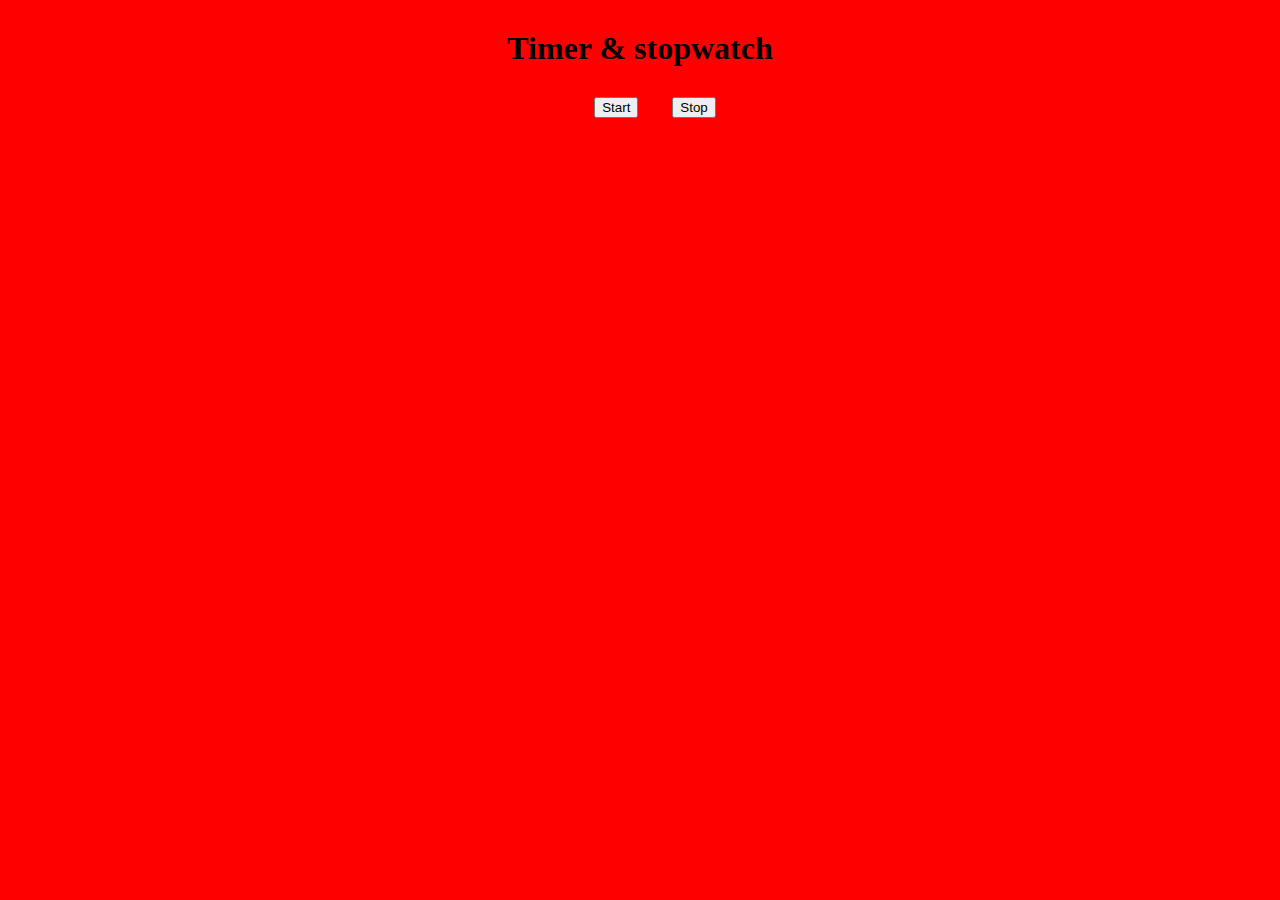
<file: New folder/New folder/CodeCluse_Timer-and-stopwatch-main/CodeCluse_Timer-and-stopwatch-main/index.html>
<!DOCTYPE html>
<html>
<head>
  <title>Timer and Stopwatch</title>
  <style>
    #timer, #stopwatch {
      font-size: 48px;
      color: #333;
      text-align: center;
    }
    body{
      background-color: red;
    }
    h1{
      text-align: center;
      margin: 30px;
    }
    button{
     margin-left:30px;
    }
    .button1{
      text-align: center;
      margin: 30px;
    }
  </style>
</head>
<body>
  <h1>Timer & stopwatch</h1>
  <div id="timer"></div>
  <div id="stopwatch"></div>
<div class="button1">
  <button onclick="startStopwatch()">Start</button>
  <button onclick="stopStopwatch()">Stop</button>
</div>
  <script>
    // Timer
    var timer = setInterval(function() {
      var now = new Date();
      document.getElementById("timer").innerHTML = now.toLocaleTimeString();
    }, 1000);

    // Stopwatch
    var start = null;
    var elapsed = 0;
    function startStopwatch() {
      start = new Date();
      stopwatch = setInterval(function() {
        var now = new Date();
        elapsed = now - start;
        document.getElementById("stopwatch").innerHTML = (elapsed / 1000).toFixed(2) + " Second";
      }, 10);
    }
    function stopStopwatch() {
      clearInterval(stopwatch);
      document.getElementById("stopwatch").innerHTML = (elapsed / 1000).toFixed(2) + " Second";
    }
  </script>
</body>
</html>
</file>
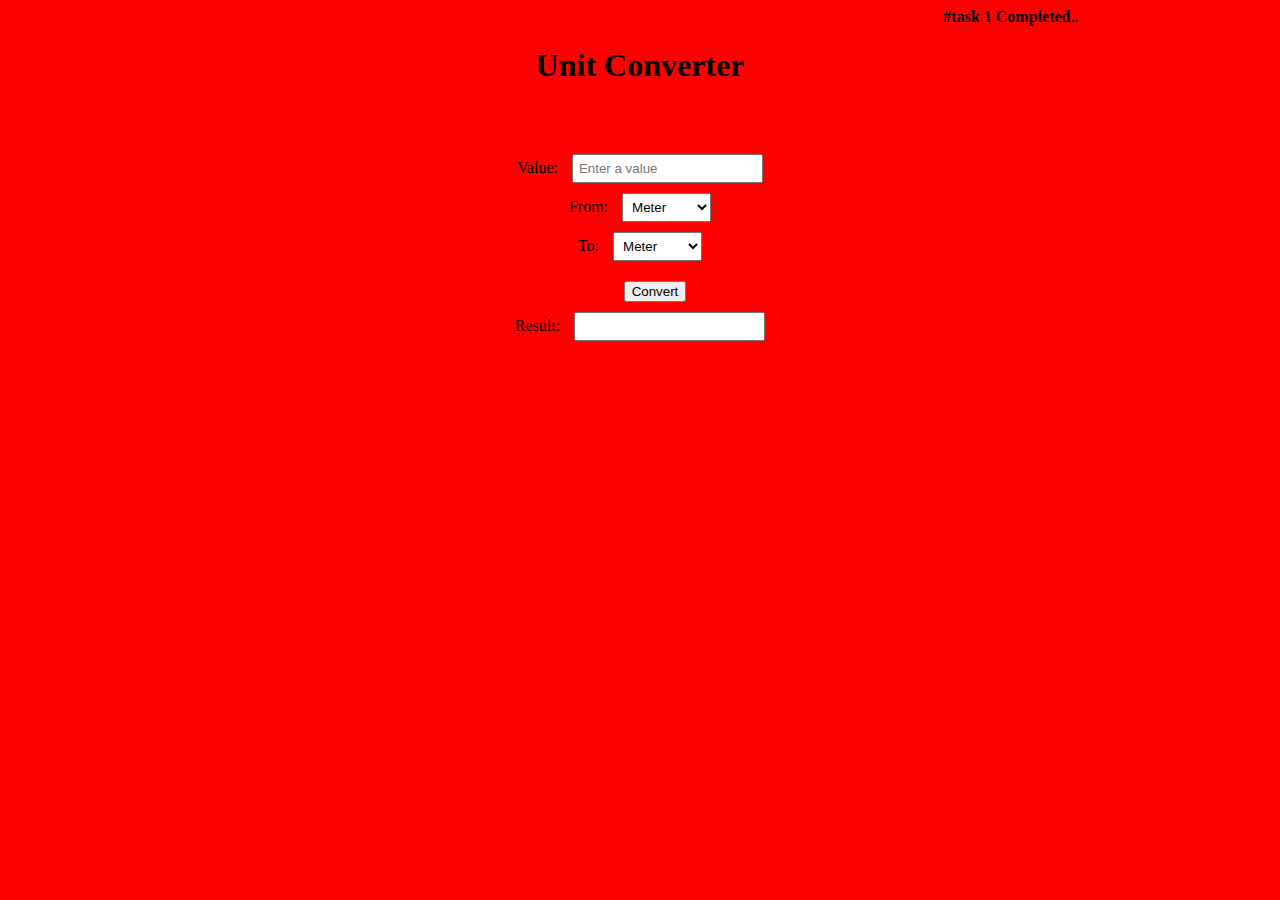
<file: New folder/New folder/CodeClause_unit_converter-main/CodeClause_unit_converter-main/unit_conv.html>
<!DOCTYPE html>
<html>
<head>
	<title>Unit Converter</title>
	<link rel="stylesheet" type="text/css" href="style.css">
</head>
<body>
	<span>#task 1 Completed..</span>
	<h1>Unit Converter</h1>
	<form>
		<div>
			<label for="inputValue">Value:</label>
			<input type="number" id="inputValue" placeholder="Enter a value">
		</div>
		<div>
			<label for="fromUnit">From:</label>
			<select id="fromUnit">
				<option value="m">Meter</option>
				<option value="km">Kilometer</option>
				<option value="ft">Foot</option>
				<option value="mi">Mile</option>
			</select>
		</div>
		<div>
			<label for="toUnit">To:</label>
			<select id="toUnit">
				<option value="m">Meter</option>
				<option value="km">Kilometer</option>
				<option value="ft">Foot</option>
				<option value="mi">Mile</option>
			</select>
		</div>
		<button type="button" onclick="convert()">Convert</button>
		<div>
			<label for="result">Result:</label>
			<input type="text" id="result" readonly>
		</div>
	</form>

	<script src="script.js"></script>
</body>
</html>
</file>
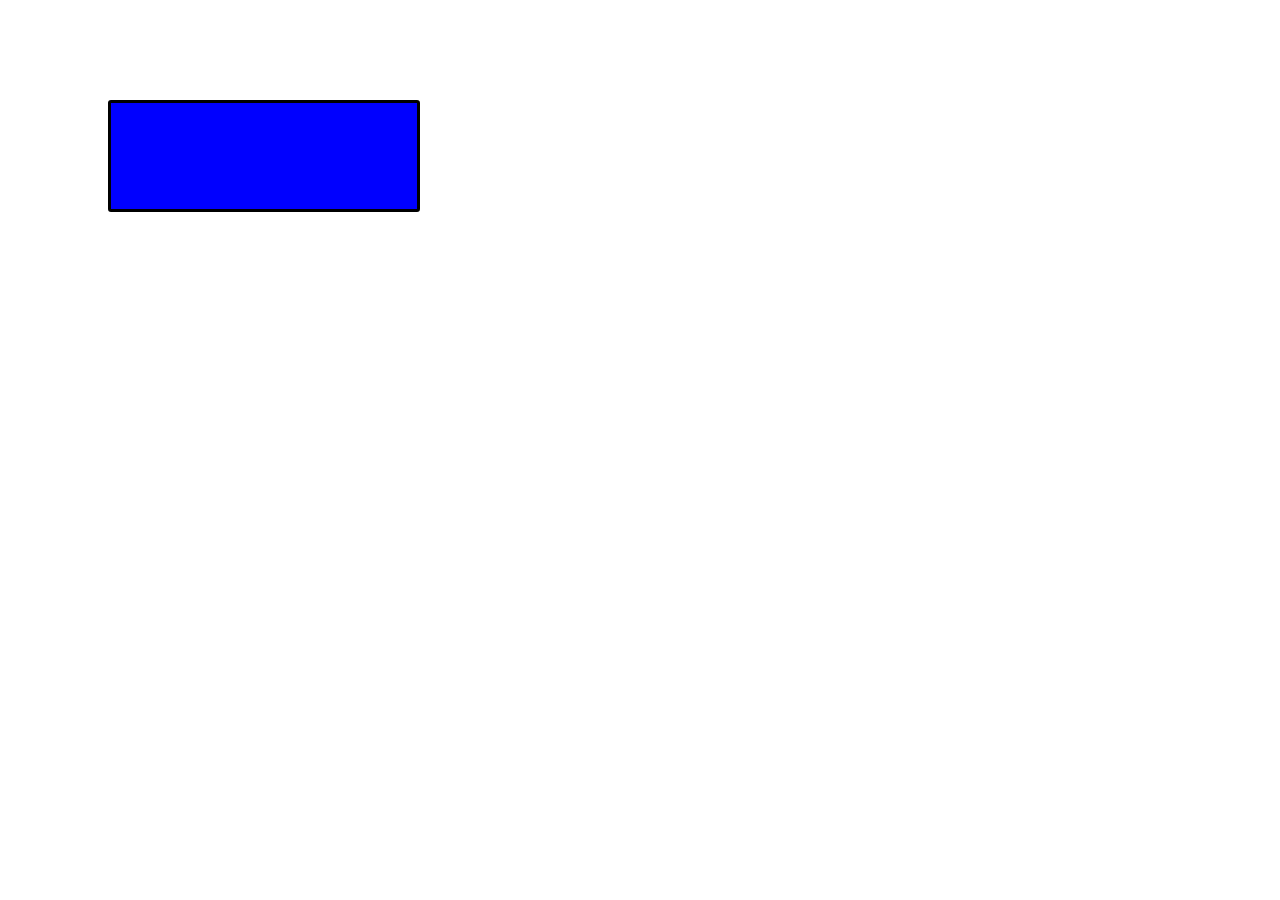
<file: New folder/New folder/Music Stream/Music Streamer/box.html>
<!DOCTYPE html>
<html lang="en">
<head>
    <meta charset="UTF-8">
    <meta http-equiv="X-UA-Compatible" content="IE=edge">
    <meta name="viewport" content="width=device-width, initial-scale=1.0">
    <title>Document</title>
    <style>
        .box{
            height: 100px;
            width: 300px;
            margin: 100px;
            padding: 3px;
            background-color: blue;
            border: 3px solid black;
            border-radius: 3px;
            box-shadow: 20px red;

        }
    </style>
</head>
<body>
    <div class="box">

    </div>
</body>
</html>
</file>
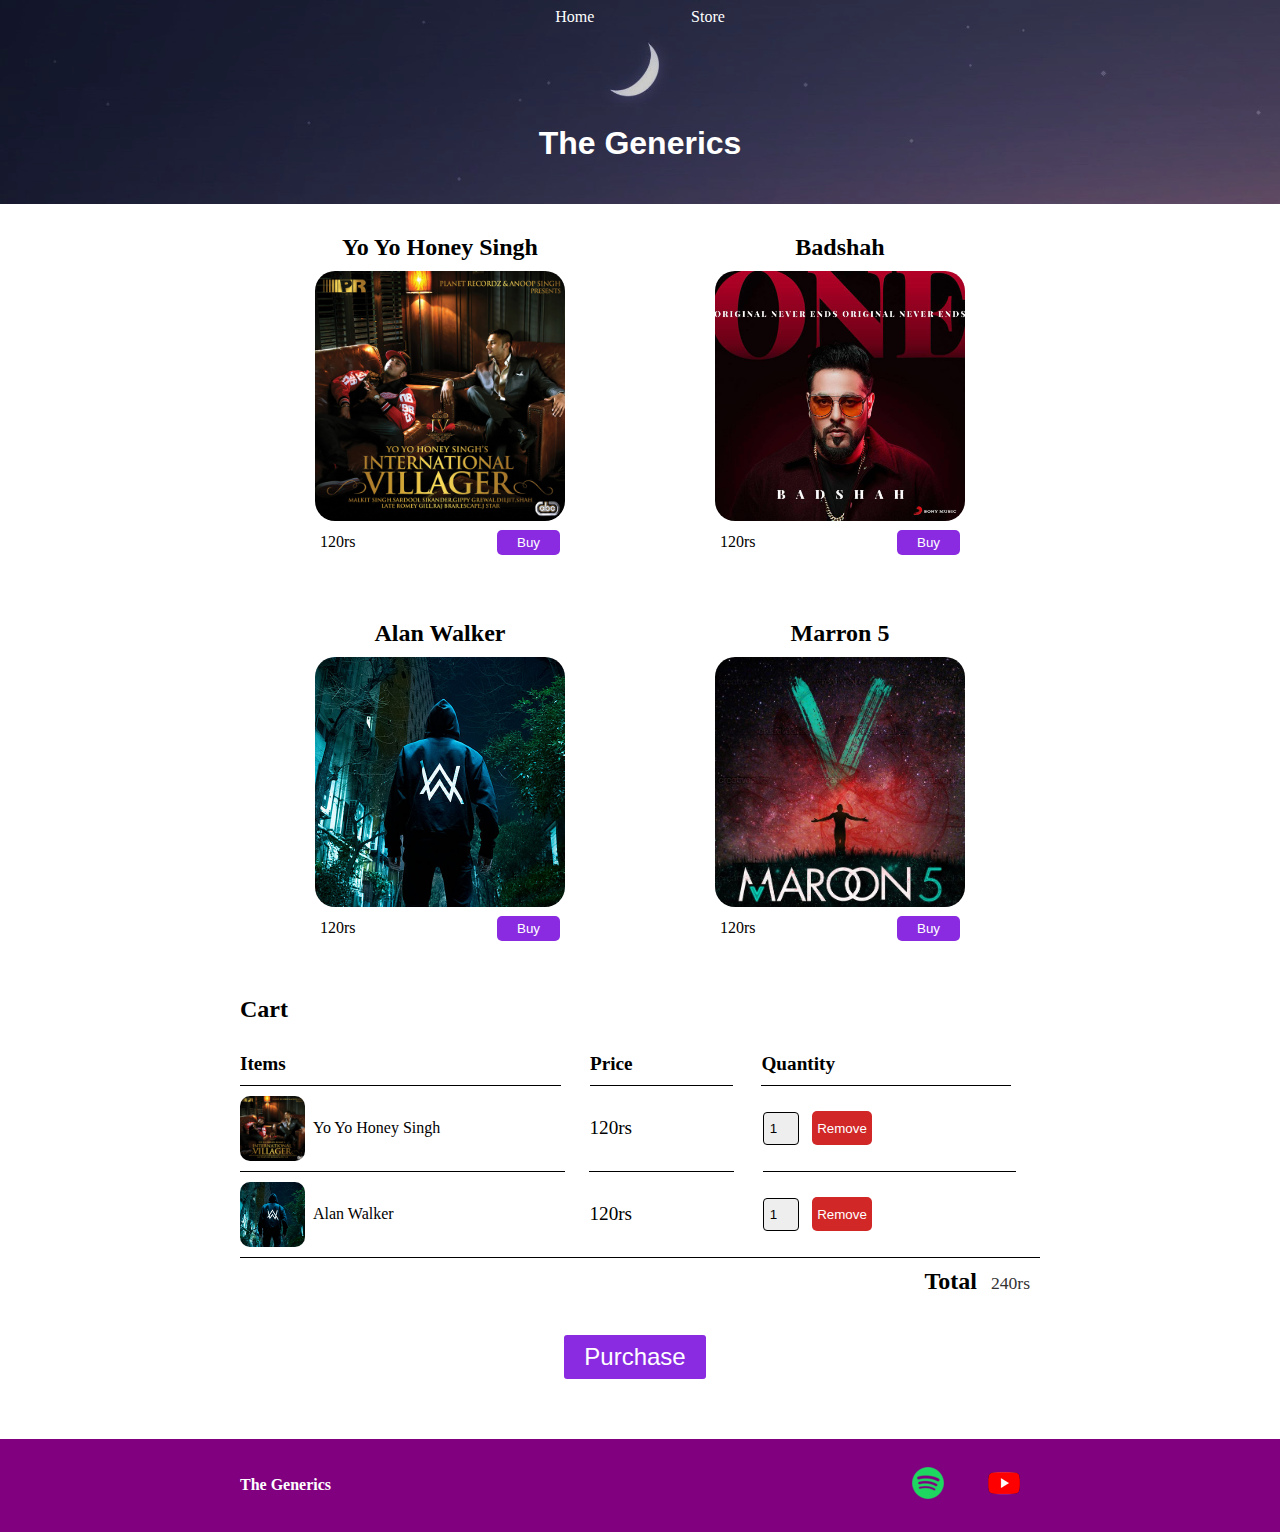
<file: New folder/New folder/Music Stream/Music Streamer/store.html>
<!DOCTYPE html>
<html lang="en">
<head>
    <meta charset="UTF-8">
    <meta http-equiv="X-UA-Compatible" content="IE=edge">
    <meta name="viewport" content="width=device-width, initial-scale=1.0">
    <title>Music | Store</title>
    <link rel="stylesheet" href="style.css">
</head>
<body>
    <header class="main-head">
        <nav class="main-nav">
            

                <li><a href="index.html"> Home</a></li>
                <li><a href="store.html"> Store</a></li>               
        </nav>
        
        <h1>The Generics</h1>
         
    </header>
    <section class="content-section container">
        <div class="shop-items">
            <div class="shop-item">
                <div><span class="shop-item-title">Yo Yo Honey Singh</span></div>
                <img class="shop-item-image" src="images/villagers.jpg" alt="" srcset="" ">
                <div class="shop-item-details"><span class="shop-item-price">120rs</span><button class="btn-store shop-item-buy" onclick="alert('Website is under maintenance')">Buy</button></div>
            </div>
            <div class="shop-item">
                <div><span class="shop-item-title">Badshah</span></div>
                <img class="shop-item-image" src="images/one.jpg" alt="" srcset="" ">
                <div class="shop-item-details"><span class="shop-item-price">120rs</span><button class="btn-store shop-item-buy" onclick="alert('Website is under maintenance')">Buy</button></div>
            </div>
            <div class="shop-item">
                <div >
                    <span class="shop-item-title">Alan Walker</span>
                </div>
                <img class="shop-item-image" src="images/alan.jpg" alt="">
                <div class="shop-item-details">
                    <span class="shop-item-price">120rs</span>
                    <button class="btn-store shop-item-buy" onclick="alert('Website is under maintenance')">Buy</button>
                </div>
            </div>
            <div class="shop-item">
                <div>
                    <span class="shop-item-title">Marron 5</span>
                </div>
                <img class="shop-item-image" src="images/marron.jpg" alt="">
                <div class="shop-item-details">
                    <span class="shop-item-price">120rs</span>
                    <button class="btn-store shop-item-buy" onclick="alert('Website is under maintenance')">Buy</button>
                </div>
            </div>
        </div>
    </section>
    <section class="content-section container">
        <h2>Cart</h2>
        <div class="cart-items">
            <div class="cart-row">
                    <span class=" cart-item cart-header cart-column">Items</span>
                    <span class=" cart-price cart-header cart-column">Price</span>
                    <span class=" cart-quantity cart-header cart-column">Quantity</span>
            </div>
            <div class="cart-row">
                <div class="cart-item cart-column">
                    <img src="images/villagers.jpg" class="cart-item-image" alt="">
                    <span class="cart-item-title">Yo Yo Honey Singh</span>
                </div>
                <span class="cart-price cart-column">120rs</span>
                <div class="cart-quantity cart-column">
                    <input type="number" class="cart-input" value="1">
                    <button type="button" class="btn-danger" onclick="alert('Working on it')">Remove</button>
                </div>
            </div>

            <div class="cart-row">
                <div class="cart-item cart-column">
                    <img src="images/alan.jpg" class="cart-item-image" alt="">
                    <span class="cart-item-title">Alan Walker</span>
                </div>
                <span class="cart-price cart-column">120rs</span>
                <div class="cart-quantity cart-column">
                    <input type="number" class="cart-input" value="1">
                    <button type="button" class="btn-danger" onclick="alert('Working on it')">Remove</button>
                </div>
            </div>
        </div>   
                
        <div class="cart-total">
            <span class="cart-total-title">Total</span>
            <span class="cart-total-price">240rs</span>
            <button class="cart-total-purchase" onclick="alert('Under maintenance')">Purchase</button>
        </div>
    </section>
    <footer class="main-footer ">
        <div class="container main-footer-container">
        <h4>The Generics</h4>
        <ul >
        <li><img src="./images/spotify.png" alt="" srcset=""></li>
        <li><img src="./images/yt.png" alt="" srcset=""></li>
        </ul>
        </div>
    </footer>
</body>
</html>
</file>
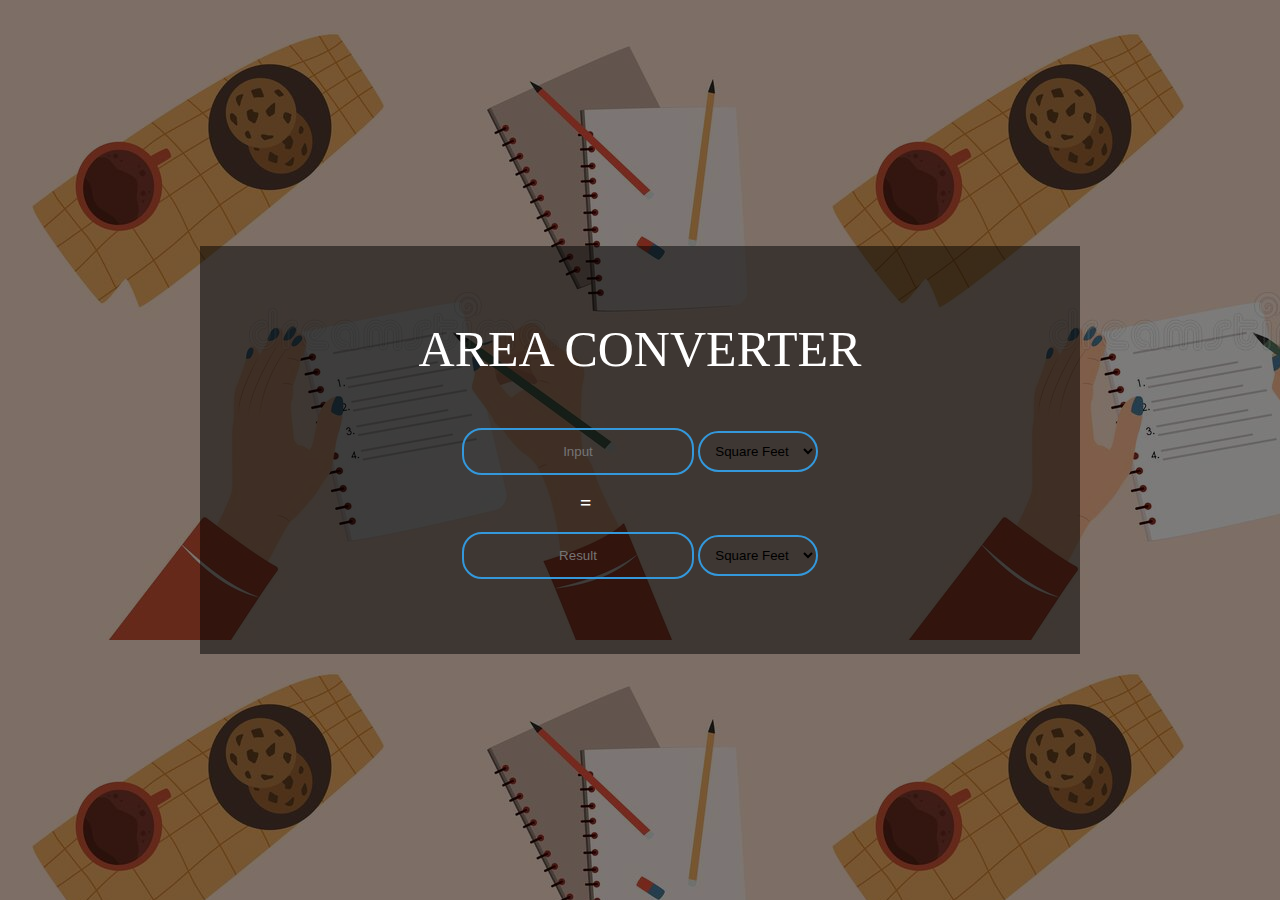
<file: New folder/New folder/unit-converter-code-clause-main/unit-converter-code-clause-main/unit-converter-code-clause-main/unit-converter-code-clause-main/Unit Converter/area.html>
<!DOCTYPE html>
<html>

<head>
    <meta charset="utf-8">
    <meta name="viewport" content="width=device-width, initial-scale=1">
    <title>Area Converter</title>
    <link rel="stylesheet" type="text/css" href="style.css">

</head>

<body>


    <form class="box" method="post">

        <h1>AREA CONVERTER</h1>

        <div class="text">
            <input type="text" placeholder="Input" id="input">
            <select id="inputType">
	<option value="square_feet">Square Feet</option>
	<option value="square_inches">Square Inches</option>
	<option value="square_meter">Square Meter</option>
</select>
        </div>

        <h2>=</h2>

        <div class="text">
            <input type="text" placeholder="Result" id="result">
            <select id="resultType">
	<option value="square_feet">Square Feet</option>
	<option value="square_inches">Square Inches</option>
	<option value="square_meter">Square Meter</option>
</select>
        </div>
        <br>
    </form>

    <script src="area.js"></script>

</body>

</html>
</file>
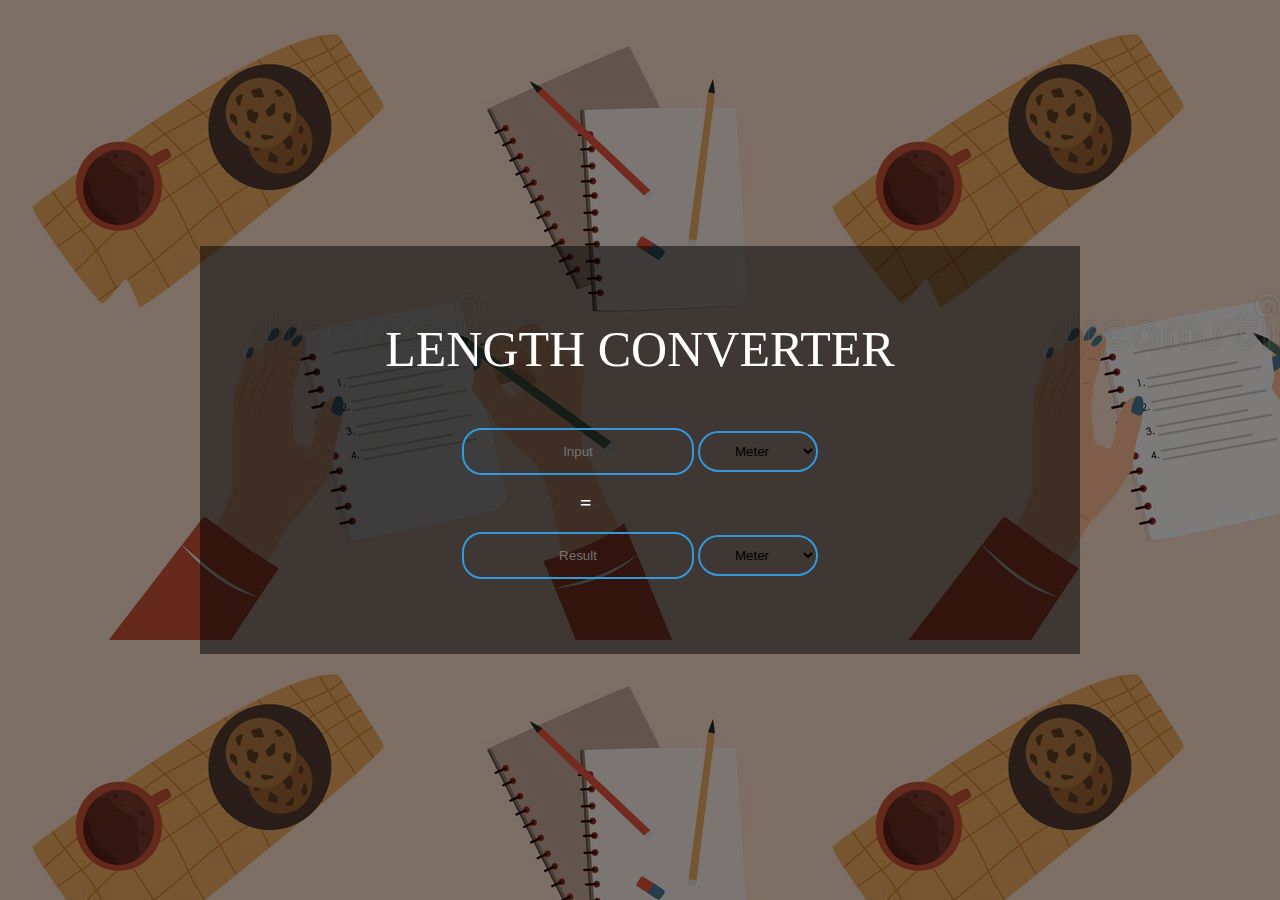
<file: New folder/New folder/unit-converter-code-clause-main/unit-converter-code-clause-main/unit-converter-code-clause-main/unit-converter-code-clause-main/Unit Converter/length.html>
<!DOCTYPE html>
<html>

<head>
    <meta charset="utf-8">
    <meta name="viewport" content="width=device-width, initial-scale=1">
    <title>length Converter</title>
    <link rel="stylesheet" type="text/css" href="style.css">

</head>

<body>


    <form class="box" method="post">

        <h1>LENGTH CONVERTER</h1>

        <div class="text">
            <input type="text" placeholder="Input" id="input">
            <select id="inputType">
	<option value="meter">Meter</option>
	<option value="kilometer">Kilometer</option>
	<option value="Centimeter">CentiMeter</option>
    <option value="feet">Feet</option>
    <option value="inch">Inch</option>
</select>
        </div>

        <h2>=</h2>

        <div class="text">
            <input type="text" placeholder="Result" id="result">
            <select id="resultType">
	<option value="meter">Meter</option>
	<option value="kilometer">Kilometer</option>
	<option value="Centimeter">CentiMeter</option>
    <option value="feet">Feet</option>
    <option value="inch">Inch</option>
</select>
        </div>
        <br>
    </form>

    <script src="length.js"></script>

</body>

</html>
</file>
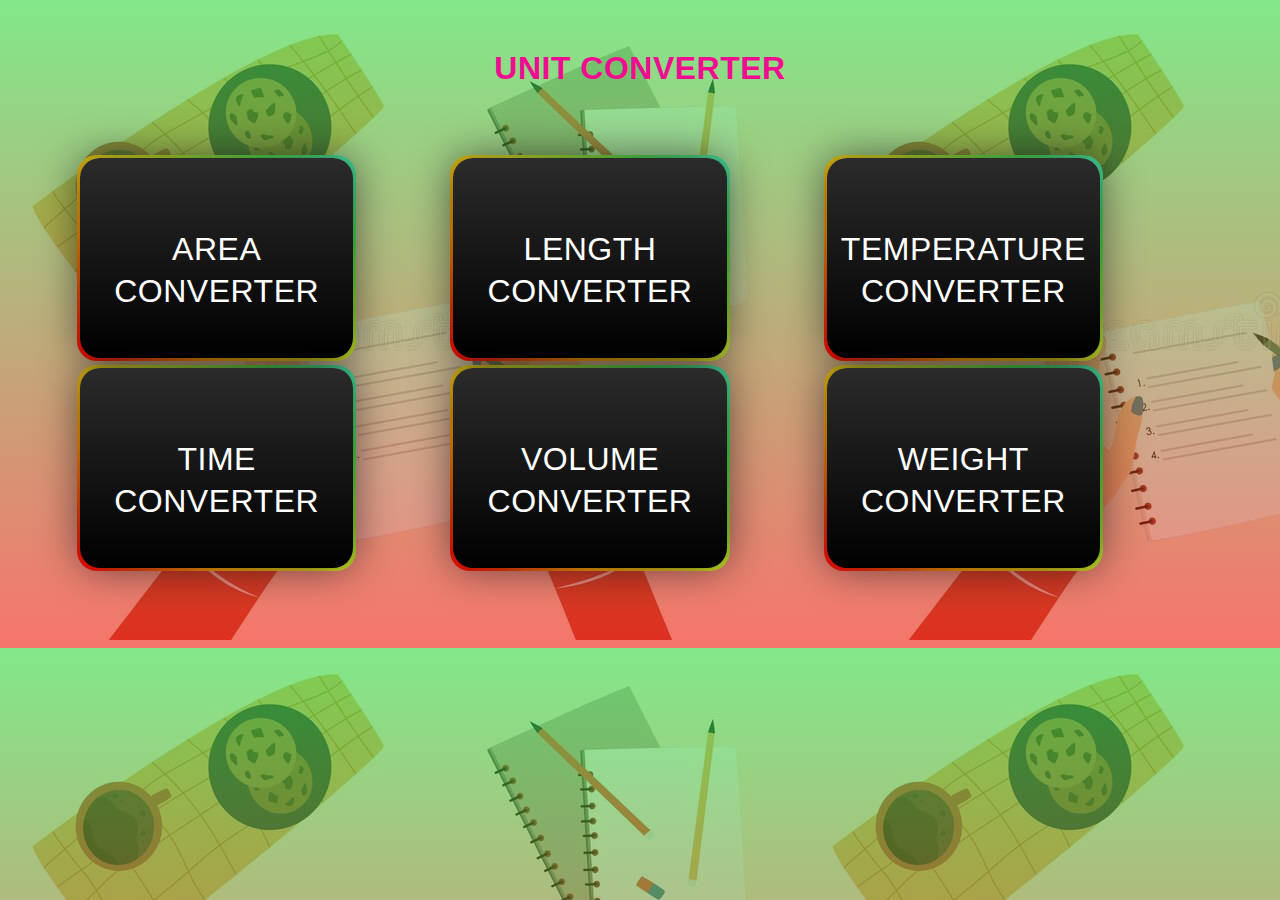
<file: New folder/New folder/unit-converter-code-clause-main/unit-converter-code-clause-main/unit-converter-code-clause-main/unit-converter-code-clause-main/Unit Converter/main.html>
<!DOCTYPE html>
<html lang="en">

<head>
    <meta charset="UTF-8">
    <meta http-equiv="X-UA-Compatible" content="IE=edge">
    <meta name="viewport" content="width=device-width, initial-scale=1.0">
    <title>UNIT CONVERTER</title>
    <link rel="stylesheet" href="style01.css">

</head>

<body>
    <h1>
        UNIT CONVERTER</h1>

    <div class="main-card">
        <div class=main-card1 data-tilt>
            <div class="card1 glow">
                <a href="area.html"><i class=" fas fa-house-user"></i> AREA CONVERTER</a>
            </div>

            <div class="card1 glow">
                <a href="length.html"><i class = " fas fa-house-user"></i> LENGTH CONVERTER</a>
            </div>

            <div class="card1 glow">
                <a href="temp.html"><i class = " fas fa-house-user"></i> TEMPERATURE CONVERTER</a>
            </div>




        </div>


        <div class=main-card2>

            <div class="card2 glow">
                <a href="time.html"><i class = " fas fa-house-user"></i> TIME CONVERTER</a>
            </div>
            <div class="card2 glow">
                <a href="volume.html"><i class = " fas fa-house-user"></i> VOLUME CONVERTER</a>
            </div>
            <div class="card2 glow">
                <a href="weight.html"><i class = " fas fa-house-user"></i> WEIGHT CONVERTER</a>
            </div>
        </div>
    </div>






</body>

</html>
</file>
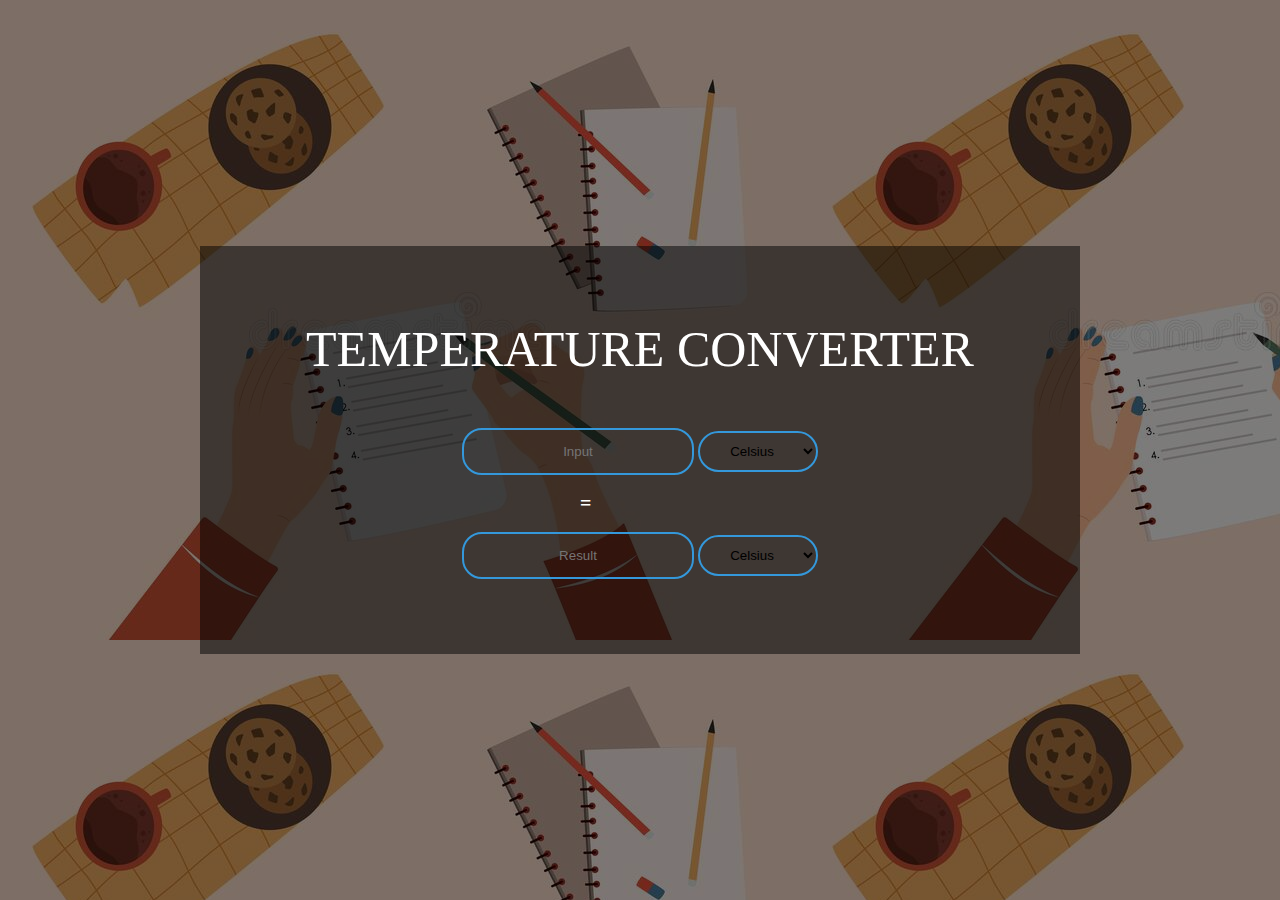
<file: New folder/New folder/unit-converter-code-clause-main/unit-converter-code-clause-main/unit-converter-code-clause-main/unit-converter-code-clause-main/Unit Converter/temp.html>
<!DOCTYPE html>
<html>

<head>
    <meta charset="utf-8">
    <meta name="viewport" content="width=device-width, initial-scale=1">
    <title>Temperature Converter</title>
    <link rel="stylesheet" type="text/css" href="style.css">

</head>

<body>


    <form class="box" method="post">

        <h1>TEMPERATURE CONVERTER</h1>


        <div class="text">
            <input type="text" placeholder="Input" id="input">
            <select id="inputType">
	<option value="celsius">Celsius</option>
	<option value="fahrenheit">Fahrenheit</option>
	<option value="kelvin">Kelvin</option>
</select>
        </div>

        <h2>=</h2>

        <div class="text">
            <input type="text" placeholder="Result" id="result">
            <select id="resultType">
	<option value="celsius">Celsius</option>
	<option value="fahrenheit">Fahrenheit</option>
	<option value="kelvin">Kelvin</option>
</select>
        </div>
        <br>
    </form>

    <script src="temp.js"></script>

</body>

</html>
</file>
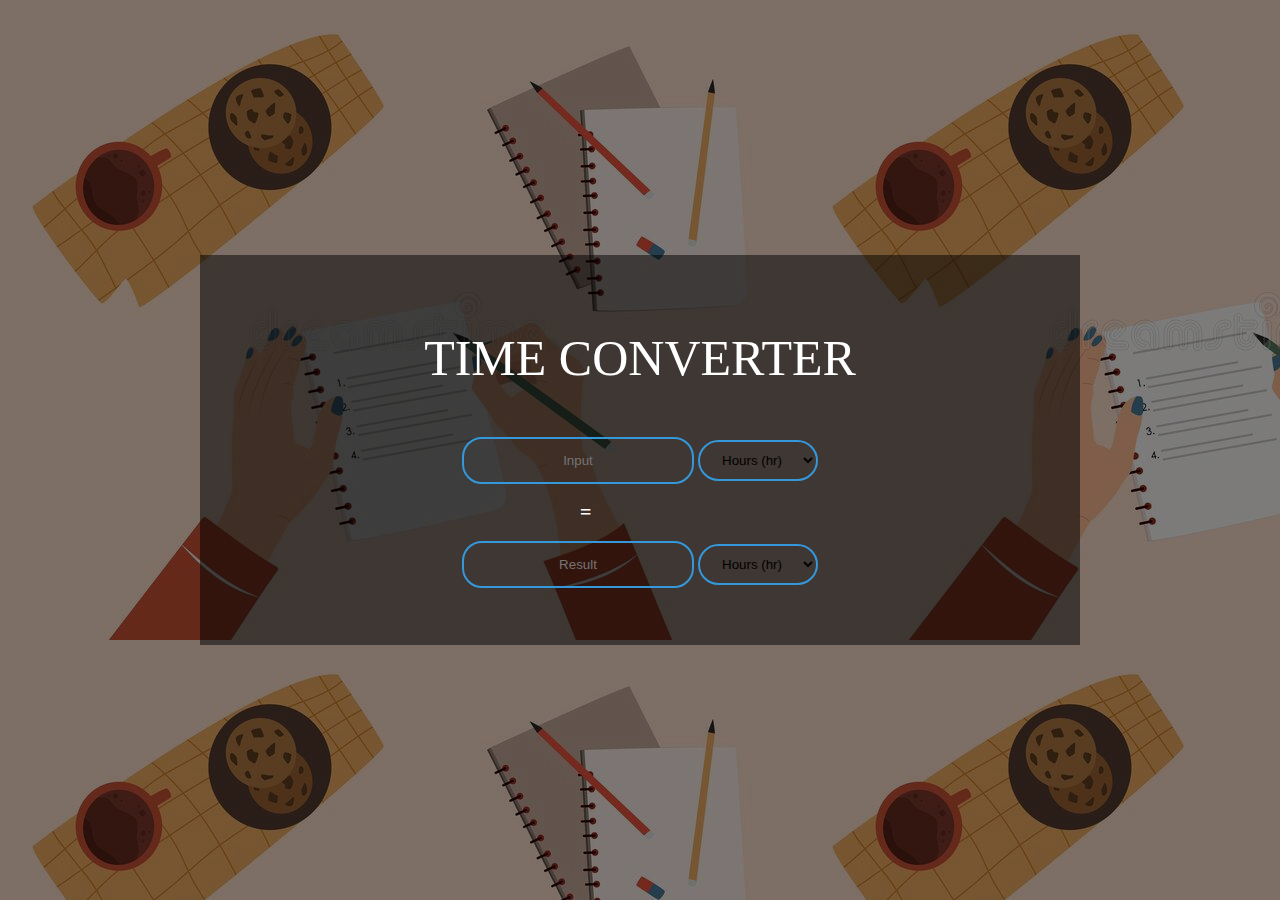
<file: New folder/New folder/unit-converter-code-clause-main/unit-converter-code-clause-main/unit-converter-code-clause-main/unit-converter-code-clause-main/Unit Converter/time.html>
<!DOCTYPE html>
<html lang="en">

<head>
    <meta charset="UTF-8">
    <meta http-equiv="X-UA-Compatible" content="IE=edge">
    <meta name="viewport" content="width=device-width, initial-scale=1.0">
    <title>Time Converter</title>
    <link rel="stylesheet" href="style.css">
</head>

<body>
    <form class="box" method="post">

        <h1>TIME CONVERTER</h1>


        <div class="text">
            <input type="text" placeholder="Input" id="input">
            <select id="inputType">
                <option value="hour"> Hours (hr)</option>
                <option value="minute">Minutes (min)</option>
                <option value="second">Seconds (sec)</option>
      </select>
        </div>

        <h2>=</h2>

        <div class="text">
            <input type="text" placeholder="Result" id="result">
            <select id="resultType">
                <option value="hour"> Hours (hr)</option>
                <option value="minute">Minutes (min)</option>
                <option value="second">Seconds (sec)</option>
        </div>
        <br>
    </form>

    <script src="time.js"></script>
</body>
</html>
</file>
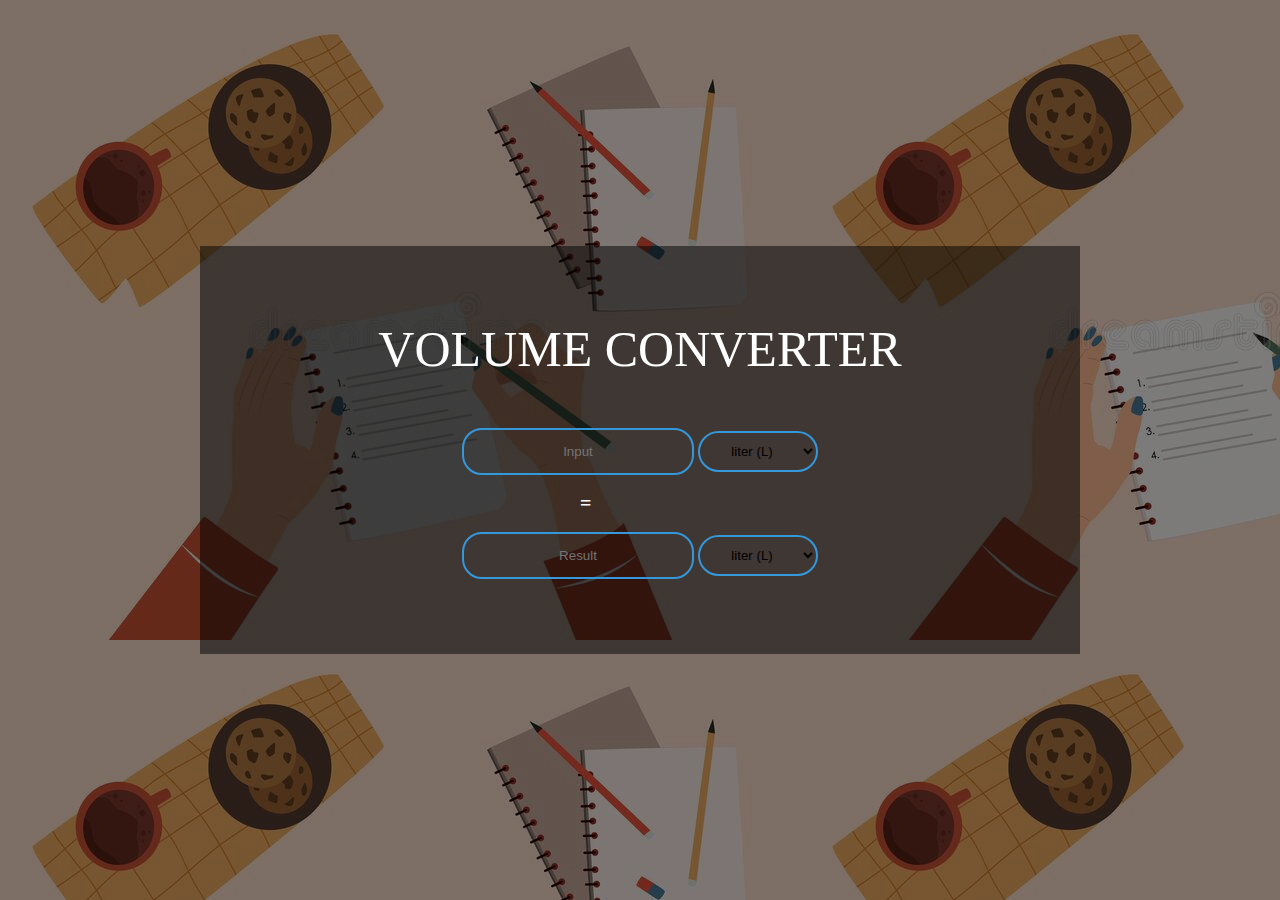
<file: New folder/New folder/unit-converter-code-clause-main/unit-converter-code-clause-main/unit-converter-code-clause-main/unit-converter-code-clause-main/Unit Converter/volume.html>
<!DOCTYPE html>
<html lang="en">

<head>
    <meta charset="UTF-8">
    <meta name="viewport" content="width=device-width, initial-scale=1.0">
    <title>Volume Converter</title>
    <link rel="stylesheet" type="text/css" href="style.css">
</head>

<body>


    <form class="box" method="post">

        <h1>VOLUME CONVERTER</h1>

        <div class="text">
            <input type="text" placeholder="Input" id="input">
            <select id="inputType">
            <option value="liter"> liter (L)</option>
            <option value="centimeter">Cubic Centimeters (cm³)</option>
            <option value="meter">Cubic Meter (m³)</option>
            <option value="mililiter">Milliliter (ml)</option>
        </select>
        </div>

        <h2>=</h2>
        <div class="text">
            <input type="text" placeholder="Result" id="result">
            <select id="resultType">
            <option value="liter"> liter (L)</option>
            <option value="centimeter">Cubic Centimeters (cm³)</option>
            <option value="meter">Cubic Meter (m³)</option>
            <option value="mililiter">Milliliter (ml)</option>
        </select>
        </div>
        <br>
    </form>

    <script src="volume.js"></script>

</body>

</html>
</file>
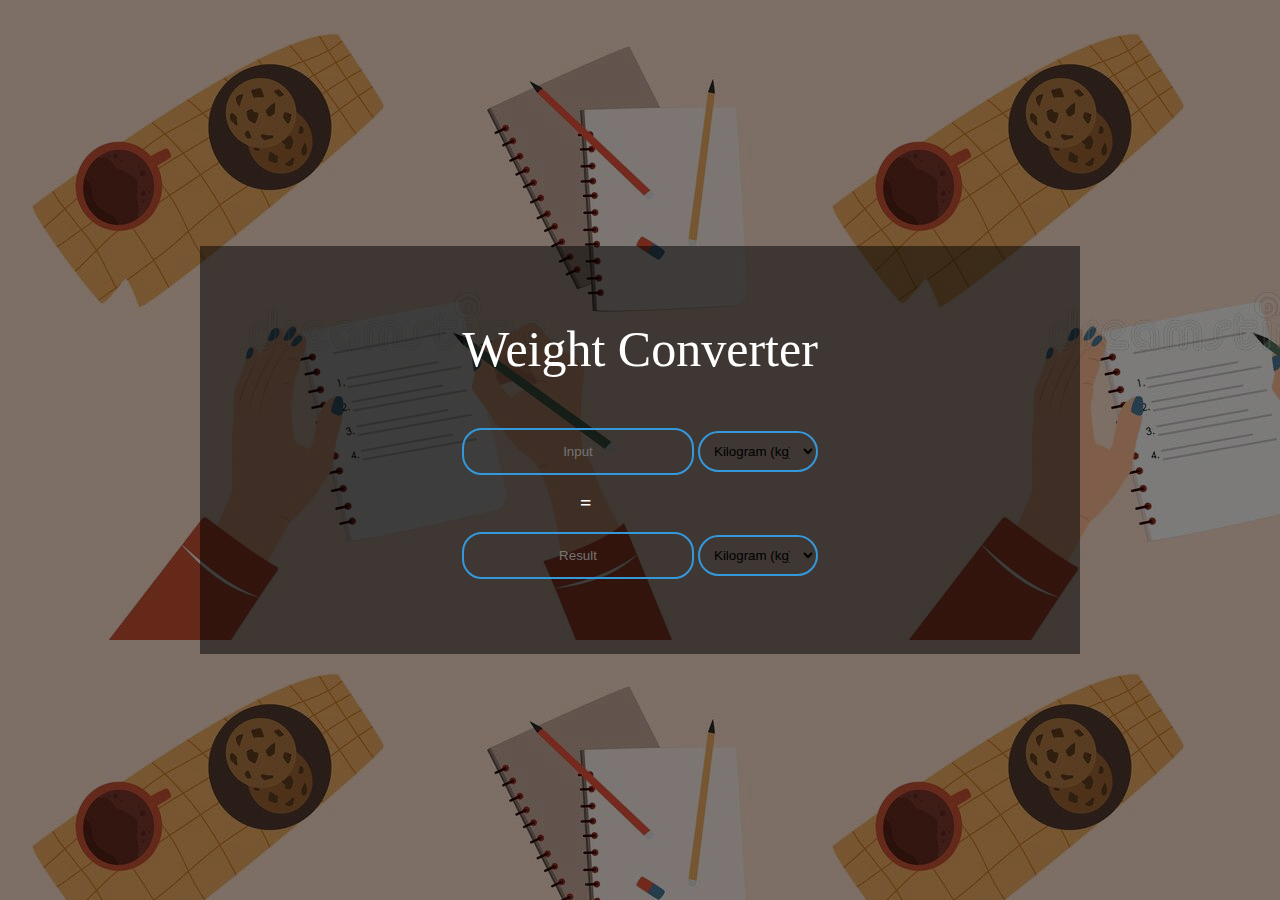
<file: New folder/New folder/unit-converter-code-clause-main/unit-converter-code-clause-main/unit-converter-code-clause-main/unit-converter-code-clause-main/Unit Converter/weight.html>
<!DOCTYPE html>
<html>

<head>
    <meta charset="utf-8">
    <meta name="viewport" content="width=device-width, initial-scale=1">
    <title>Weight Converter</title>
    <link rel="stylesheet" type="text/css" href="style.css">

</head>

<body>


    <form class="box" method="post">

        <h1>Weight Converter</h1>


        <div class="text">
            <input type="text" placeholder="Input" id="input">
            <select id="inputType">
                <option value="kilogram">Kilogram (kg)</option>
                <option value="gram">Gram (g)</option>
                <option value="miligram">Milligram (mg)</option>
                <option value="pounds">Pounds (lb)</option>  
            </select>
        </div>

        <h2>=</h2>

        <div class="text">
            <input type="text" placeholder="Result" id="result">
            <select id="resultType">
                <option value="kilogram">Kilogram (kg)</option>
                <option value="gram">Gram (g)</option>
                <option value="miligram">Milligram (mg)</option>
                <option value="pounds">Pounds (lb)</option>
        </select>
        </div>
        <br>
    </form>

    <script src="weight.js"></script>

</body>

</html>
</file>
<file: New folder/New folder/CodeClause_unit_converter-main/CodeClause_unit_converter-main/style.css>
body{
	background-color: red;

}
span{
	margin-left:74%;
	font-weight: bold;
}
h1 {
	text-align: center;
}

form {
	display: flex;
	flex-direction: column;
	align-items: center;
	margin-top:70px;
}

label {
	margin-right: 10px;
}

input[type="number"], select {
	padding: 5px;
	margin-bottom: 10px;
}

button {
	margin-top: 10px;
	margin-left: 30px;
}

input[type="text"] {
	padding: 5px;
	margin-top: 10px;
}
</file>
<file: New folder/New folder/Music Stream/Music Streamer/style.css>
body {
    padding: 0;
    margin: 0;
}

@media only screen and (max-width: 600px) {
    .playlist-date {
        display: none !important;
    }
    .playlist-row{
        display: flex !important;
        justify-content: space-between !important;
    }
    .playlist-arena{
        width: 30% !important;
    }
    
}
.icon-search{
    display: flex;
    justify-content: end;
    margin-top: -24px;
}

.main-head {
    background-image: url(images/812556.jpg);
    background-color: rgba(0, 0, 0, .2);
    background-blend-mode: multiply;
    background-size: cover;
    color: white;
    padding-bottom: 20px;
    text-align: center;
    
}

.main-nav {
    border-bottom: 1px sold rgba(255, 255, 255, .3)
}

.main-nav li {
    padding: 0 3%;
}
nav li{
    display: inline;
    color: white;
    
}

nav a{
    text-decoration: none;
    display: inline-block;
    padding: .5em;
    color: white
    
}
nav a:hover{
    background-color: gray;
    /* padding-right: 12px;
    padding-left: 12px; */
    
}

header h1 {
    padding-top: 70px;
    font-family: sans-serif;
}

.content-section {
    margin: .5em;
}

.container {
    max-width: 800px;
    margin: 0 auto;
    padding: 0 1.5em;
}

.about-image {
    float: left;
    height: 200px;
    width: 200px;
    margin: 10px;
    border-radius: 50%;
}

.main-footer {
    background-color: purple;
    color: white;
    padding: .80em 0;
}

footer li {
    display: inline-block;
    margin: 0 20px;
    
}

.main-footer-container {
    display: flex;
    align-items: center;
}

.main-footer-container ul {
    flex-grow: 1;
    text-align: end;
}

footer li a:hover {
    background-color: silver;
}
.btn {
    cursor: pointer;
    color: coral;
    padding: 10px;
    border: solid 1px grey;
    background-color: rgba(255, 255, 255, .1);
    border-radius: 50%;

}
.btn:hover{
    background-color:darkgray;
    cursor: pointer;
    
    
}

.btn-header {
    cursor: pointer;
    color: white;
    padding: 10px;
    border: solid 1px grey;
    background-color: rgba(255, 255, 255, .1);
}

.btn-header:hover {
    background-color: darkslategray;
}

.playlist-row {
    border-bottom: 1px solid black;
    padding-bottom: 1em;
    margin-bottom: 1em;

}
.playlist-date {
    display: inline-block;
    color: #555;
    font-weight: bold;
    padding-right: .5em;
    width: 29%;
}

.playlist-item {
    display: inline-block;
    padding-right: .5em;
    width: 30%;
    align-items: center;
}

.playlist-arena {
    display: inline-block;
    padding-right: .5em;
    width: 25%;
}



.playlist-row:last-child {
    border-bottom: none;
}

.btn-play {
    cursor: pointer;
    
    background-color: rgba(255, 255, 255, .4); 
    color:orange;
    padding: 5px 20px;
    border: 1px solid palevioletred;
    border-radius: 5px;
    height: 33px;
    width: 55px;
    font-size: 18px;
}
.btn-store {
    cursor: pointer;
    
    background-color: blueviolet;
    color:white;
    padding: 5px 20px;
    border: none;
    border-radius: 5px;
}

.btn-store:hover {
    background-color:chocolate;
}

.btn-play:hover {
    background-color:chocolate;
}

.shop-item {
    margin: 30px;
}

.shop-item-title {
    font-weight: bold;
    width: 100%;
    font-size: 1.5em;
    text-align: center;
    display: block;
    margin-bottom: 10px;
}

.shop-item-image {
    height: 250px;
    border-radius: 20px;
    
}

.shop-item-details {
    display: flex;
    align-items: center;
    padding: 5px;
}

.shop-item-price {
    flex-grow: 1;
}

.shop-items {
    display: flex;
    flex-wrap: wrap;
    justify-content: space-around;
}
.play {
    
    align-items: center;
    height: 50px;
    
}

.cart-header {
    font-weight: bold;
    font-size: 1.2em;

}
.cart-column {
    display: flex;
    align-items: center;
    border-bottom: 1px solid black;
    margin-right: 1.5em;
    padding-bottom: 10px;
    margin-top: 10px;
}
.cart-row {
    display: flex;
}

.cart-item {
    width: 45%;
}

.cart-price {
    width: 20%;
    font-size: 1.2em;
}

.cart-quantity {
    width: 35%;
}

.cart-item-image {
    width: 65px;
    height: auto;
    border-radius: 10px;
}

.cart-item-title {
    margin-left: .5em;
    font-size: 1em;
    
}

.btn-danger {
    color: white;
    background-color: rgb(209, 39, 39);
    height: 34px;
    border: none;
    padding: 5px;
    border-radius: 5px;
    cursor: pointer;
    margin-left: 1em;
}

.btn-danger:hover{
    background-color: darkred;
}

.cart-input {
    background-color: #eee;
    border: 1px black solid;
    width: 30px;
    height: 29px;
    border-radius: 4px;
    text-align: center;
}

.cart-row:last-child {
    border-bottom: 1px solid black;
}

.cart-row:last-child .cart-column {
    border: none;
}

.cart-total {
    text-align: end;
    margin-top: 10px;
    margin-right: 10px;
}

.cart-total-title {
    font-weight: bold;
    font-size: 1.5em;
    color: black;
    margin-right: 10px;
}

.cart-total-price {
    font-size: 1.1em;
    color: #333;
}

.cart-total-purchase {
    display: block;
    margin: 40px auto 60px auto;
    background-color:blueviolet;
    color: white;
    border: none;
    border-radius: 3px;
    padding-left: 20px;
    padding-right: 20px;
    padding-top: 8px;
    padding-bottom: 8px;
    cursor: pointer;
    font-size: 1.5em;
}

.cart-total-purchase:hover {
    background-color: green;
    
}

.social {
    cursor: pointer;
}
</file>
<file: New folder/New folder/unit-converter-code-clause-main/unit-converter-code-clause-main/unit-converter-code-clause-main/unit-converter-code-clause-main/Unit Converter/style.css>
body {
    background-image: linear-gradient(rgba(0, 0, 0, 0.5), rgba(0, 0, 0, 0.5)), url("unit.jpg");
}

a {
    float: left;
    list-style-type: none;
    text-decoration: none;
    border: 0;
    background: none;
    display: block;
    margin: 20px auto;
    margin-right: 8px;
    border: 2px solid #2ecc71;
    padding: 14px 65px;
    outline: none;
    color: white;
    border-radius: 24px;
    transition: 0.25s;
    cursor: pointer;
}

a:hover {
    background: #2ecc71;
}

.box {
    width: 800px;
    padding: 40px;
    position: absolute;
    top: 50%;
    left: 50%;
    transform: translate(-50%, -50%);
    background: rgba(0, 0, 0, 0.5);
}

.box h1 {
    text-align: center;
    color: #fff;
    font-size: 50px;
    border: 2px;
    font-weight: 500;
}

.box h2 {
    color: #fff;
    margin: 0px;
    padding-left: 340px;
    font-size: 20px;
    border: 5px;
}

.text {
    text-align: center;
}

.box input[type="text"] {
    border: 0;
    background: none;
    margin: auto;
    text-align: center;
    border: 2px solid #3498db;
    padding: 14px;
    width: 200px;
    outline: none;
    color: white;
    border-radius: 20px;
    transition: 0.25s;
}

.box input[type="text"]:hover {
    width: 220px;
    border-color: #2ecc71;
}

.box select {
    border: 0;
    background: none;
    margin: 20px auto;
    text-align: center;
    border: 2px solid #3498db;
    padding: 10px;
    outline: none;
    border-radius: 24px;
    transition: 0.25s;
}

.box select:hover {
    border-color: #2ecc71;
}

#inputType,
#resultType {
    width: 120px;
    text-align: center;
    color: black;
}
</file>
<file: New folder/New folder/unit-converter-code-clause-main/unit-converter-code-clause-main/unit-converter-code-clause-main/unit-converter-code-clause-main/Unit Converter/style01.css>
body {
    padding: 0;
    margin: 0;
    background-color: rgba(5, 5, 5, 0.964);
    font-family: 'Poppins', sans-serif;
    color: #16e54a;
    outline: none;
    border: none;
    overflow: hidden;
    letter-spacing: 0.5px;
    background-image: linear-gradient(rgba(9, 243, 71, 0.5), rgba(243, 12, 12, 0.5)), url("unit.jpg");
}

.background .shape {
    height: 200px;
    width: 200px;
    position: absolute;
    border-radius: 50%;
}

.shape:first-child {
    background: linear-gradient( #1845ad, #23a2f6);
    left: 0px;
    top: -50px;
}

.shape:last-child {
    background: linear-gradient( to right, #1a089e, #f09819);
    right: -90px;
    bottom: -80px;
}

a:link,
a:visited {
    background-color: transparent;
    letter-spacing: 0.5px;
    font-size: 32px;
    font-weight: 500;
    line-height: 42px;
    padding-top: 70px;
    text-align: center;
    color: #ffffff;
    outline: none;
    border: none;
    text-decoration: none;
}

a:hover,
a:active {
    text-decoration: none;
    color: #d2c80cfc;
    text-align: center;
    letter-spacing: 0.5px;
    font-size: 32px;
    font-weight: bolder;
    line-height: 42px;
}

.main {
    display: flex;
    flex-direction: column;
    padding: 50px;
    margin: 20px;
    padding-top: 20px;
    padding-left: 200px;
    padding-right: 80px;
    margin-top: 10px;
}

.main-card1 {
    display: flex;
    flex-direction: row;
    padding: 50px;
    margin: 30px;
    margin-top: 0px;
}

.main-card2 {
    display: flex;
    flex-direction: row;
    padding: 10px;
    margin: 70px;
    margin-top: -80px;
}

h1 {
    text-align: center;
    letter-spacing: 0.5px;
    color: rgb(241, 11, 145);
    margin-top: 50px;
}

.card1 {
    position: relative;
    margin: 0px;
    width: 300px;
    height: 200px;
    border-radius: 20px;
    box-shadow: 0 0 40px rgba(8, 7, 16, 0.6);
    display: flex;
    flex-direction: column;
    margin-right: 100px;
    text-align: center;
    background: linear-gradient(0deg, black, rgb(44, 43, 43))
}

.card2 {
    position: relative;
    margin: 0px;
    width: 300px;
    height: 200px;
    border-radius: 20px;
    box-shadow: 0 0 40px rgba(8, 7, 16, 0.6);
    display: flex;
    flex-direction: column;
    margin-right: 100px;
    text-align: center;
    background: linear-gradient(0deg, black, rgb(44, 43, 43))
}

.glow::after {
    content: "";
    position: absolute;
    left: -2px;
    top: -2px;
    background: linear-gradient(45deg, #ff0000 0%, #ff9a00 10%, #d0de21 20%, #4fdc4a 30%, #3fdad8 40%, #2fc9e2 50%, #1c7fee 60%, #5f15f2 70%, #ba0cf8 80%, #fb07d9 90%, #ff0000 100%) repeat 0% 0%/ 300% 100%;
    background-size: 400%;
    width: calc(100% +800px);
    height: calc(100%+800px);
    border-radius: 20px;
    inset: -3px;
    z-index: -2;
    animation: glow 6s linear infinite;
}

@keyframes glow {
    0% {
        background-position: 0% 50%;
    }
    50% {
        background-position: 100% 50%;
    }
    100% {
        background-position: 0% 50%;
    }
}
</file>
